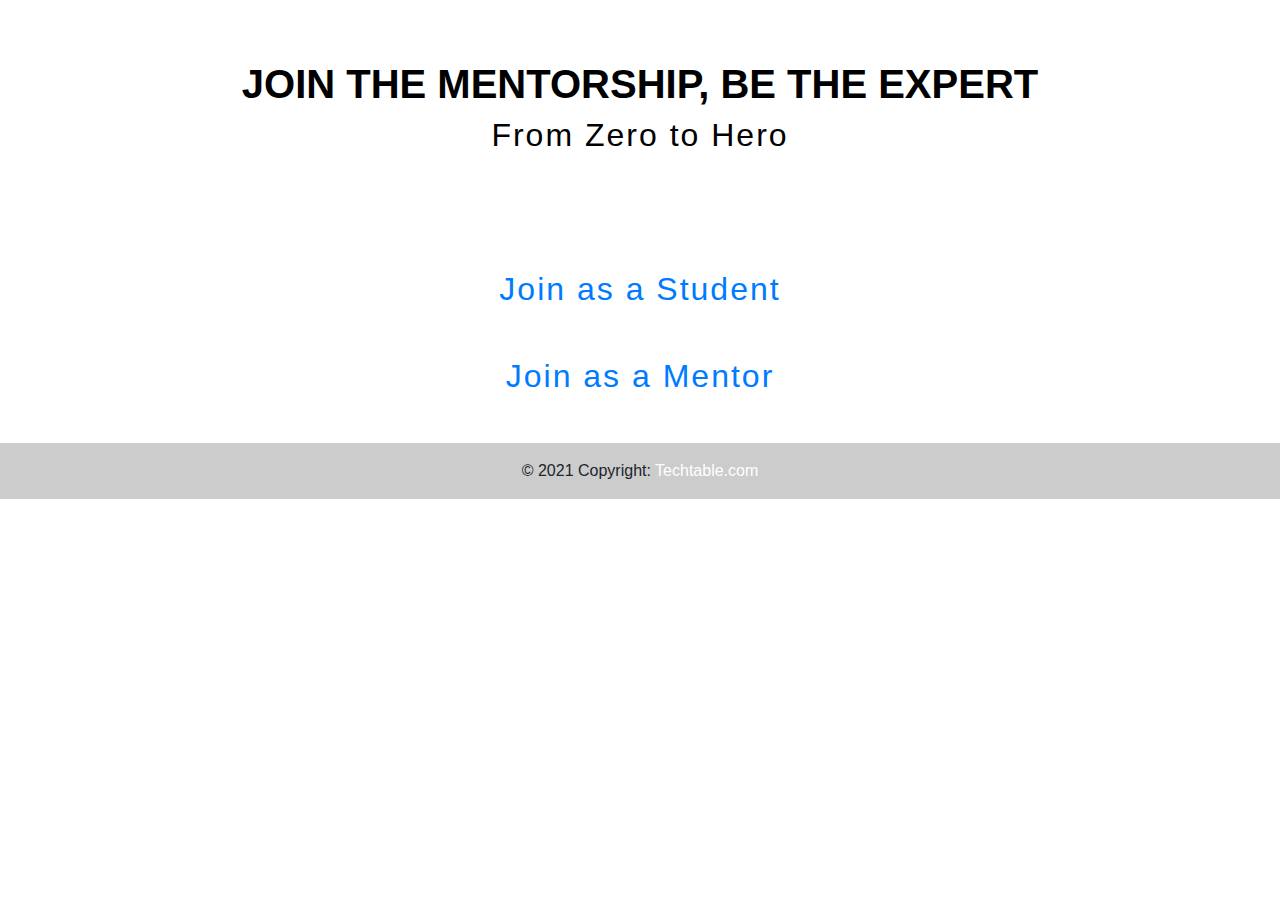
<file: index.html>
<!DOCTYPE html>
<html>
<head>
	 <link rel="stylesheet" href="style.css">
    <link rel="stylesheet" href="https://cdnjs.cloudflare.com/ajax/libs/font-awesome/4.7.0/css/font-awesome.min.css">
	<link rel="stylesheet" href="https://maxcdn.bootstrapcdn.com/bootstrap/4.0.0/css/bootstrap.min.css" integrity="sha384-Gn5384xqQ1aoWXA+058RXPxPg6fy4IWvTNh0E263XmFcJlSAwiGgFAW/dAiS6JXm" crossorigin="anonymous">
	<title>TechTable</title>
</head>

        <header id="home">
            <div class="content-wrap">
           
            <h1 style="color:black;"><b>JOIN THE MENTORSHIP, BE THE EXPERT</b></h1>
           
            <h2 style="color:black;">From Zero to Hero</h2>
            
          </div>
        </header>

        <h2 class="text-center m-5" bgcolor="#ffffff"><a href="index2.html">Join as a Student<a></h2>

        <h2 class="text-center m-5"><a href="form.html">Join as a Mentor<a></h2>
  
  <div class="text-center p-3" style="background-color: rgba(0, 0, 0, 0.2);">
    © 2021 Copyright:
    <a class="text-white" href="https://mdbootstrap.com/">Techtable.com</a>
  </div>
  </footer>
</body>
</html>
</file>
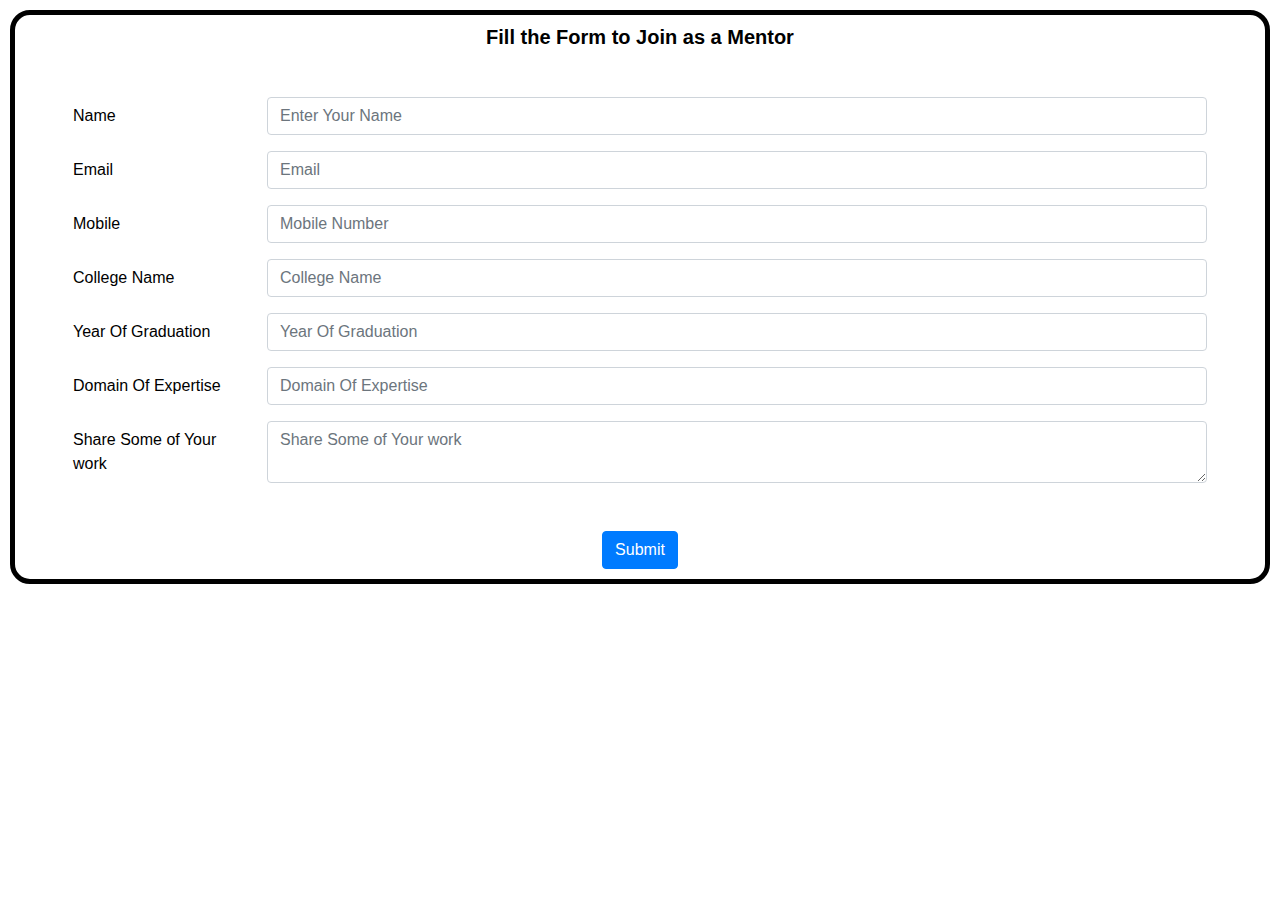
<file: form.html>
<!DOCTYPE html>
<html>
<head>
	<title>Mentor Form</title>
	 <link rel="stylesheet" href="style.css">
	<link rel="stylesheet" href="https://maxcdn.bootstrapcdn.com/bootstrap/4.0.0/css/bootstrap.min.css" integrity="sha384-Gn5384xqQ1aoWXA+058RXPxPg6fy4IWvTNh0E263XmFcJlSAwiGgFAW/dAiS6JXm" crossorigin="anonymous">
</head>
<body>
	<div class="formbody">
	<h5 class="text-center" style="color:black;"><b>Fill the Form to Join as a Mentor</b></h5>
	<form class="m-5">
		<div class="form-group row">
		    <label for="name" class="col-sm-2 col-form-label" style="color:black;">Name</label>
		    <div class="col-sm-10">
		      <input type="text" class="form-control" id="name" placeholder="Enter Your Name">
		    </div>
  		</div>
	  <div class="form-group row">
	    <label for="mail" class="col-sm-2 col-form-label" style="color:black;">Email</label>
	    <div class="col-sm-10">
	      <input type="email" class="form-control" id="email" placeholder="Email">
	    </div>
	  </div>
	  <div class="form-group row">
		    <label for="phone" class="col-sm-2 col-form-label" style="color:black;">Mobile</label>
		    <div class="col-sm-10">
		      <input type="tel" class="form-control" id="phone" placeholder="Mobile Number">
		    </div>
  		</div>
	  <div class="form-group row">
	    <label for="college" class="col-sm-2 col-form-label" style="color:black;">College Name</label>
	    <div class="col-sm-10">
	      <input type="text" class="form-control" id="college" placeholder="College Name">
	    </div>
	  </div>
	  <div class="form-group row">
	    <label for="year" class="col-sm-2 col-form-label" style="color:black;">Year Of Graduation</label>
	    <div class="col-sm-10">
	      <input type="text" class="form-control" id="year" placeholder="Year Of Graduation">
	    </div>
	  </div>
	   <div class="form-group row">
	    <label for="domain" class="col-sm-2 col-form-label" style="color:black;">Domain Of Expertise</label>
	    <div class="col-sm-10">
	      <input type="text" class="form-control" id="domain" placeholder="Domain Of Expertise">
	    </div>
	  </div>
	 <div class="form-group row">
	    <label for="work" class="col-sm-2 col-form-label" style="color:black;">Share Some of Your work</label>
	    <div class="col-sm-10">
	      <textarea class="form-control" id="work" placeholder="Share Some of Your work"></textarea>
	    </div>
	  </div>  
</form>
	 <div class="text-center">
		  <button type="submit" class="btn btn-primary align-center">Submit</button>
	</div>
</div>
</body>
</html>
</file>
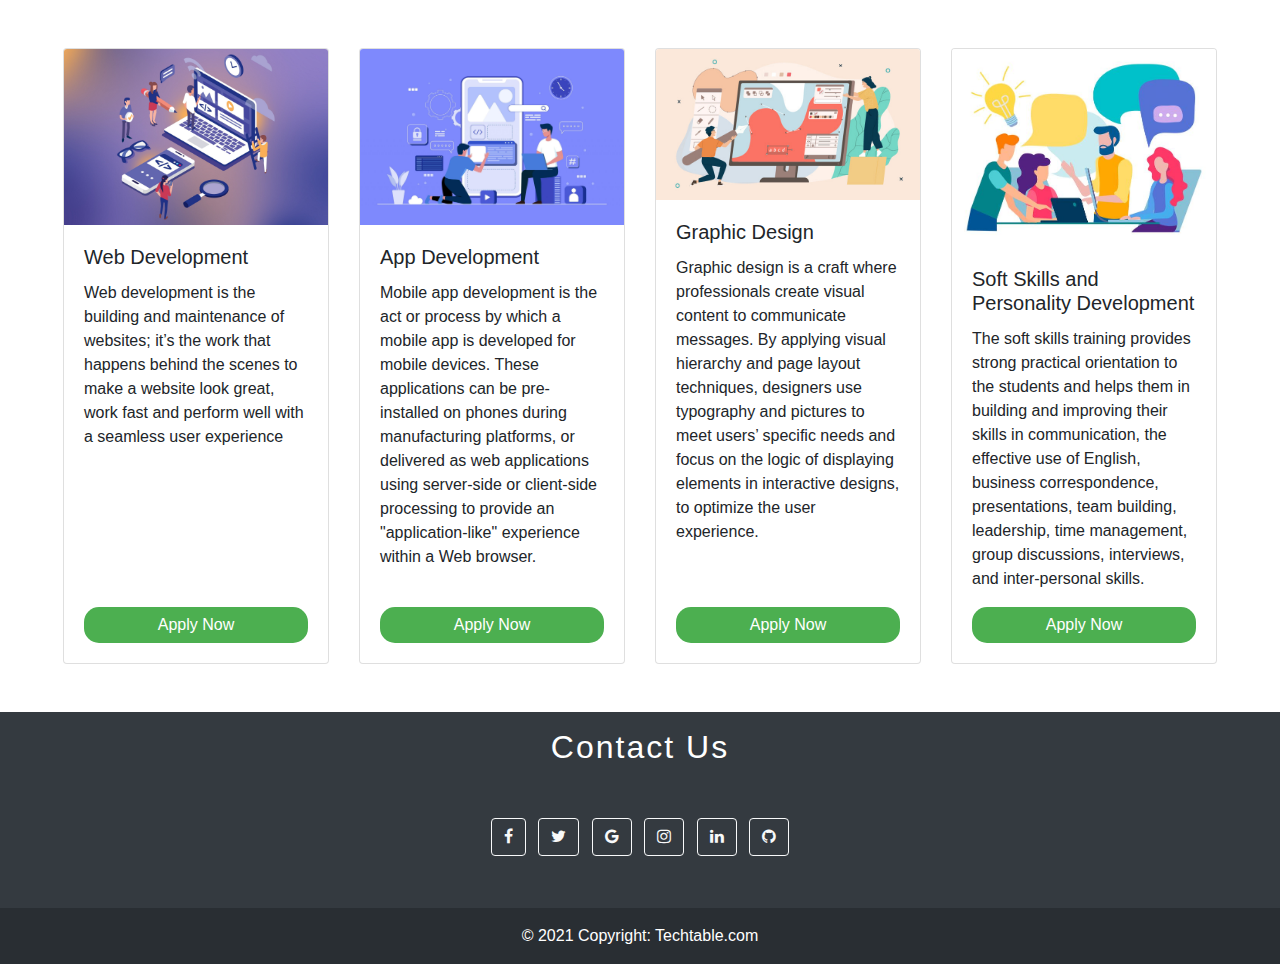
<file: index2.html>
<!DOCTYPE html>
<html>
<head>
	 <link rel="stylesheet" href="style.css">
    <link rel="stylesheet" href="https://cdnjs.cloudflare.com/ajax/libs/font-awesome/4.7.0/css/font-awesome.min.css">
	<link rel="stylesheet" href="https://maxcdn.bootstrapcdn.com/bootstrap/4.0.0/css/bootstrap.min.css" integrity="sha384-Gn5384xqQ1aoWXA+058RXPxPg6fy4IWvTNh0E263XmFcJlSAwiGgFAW/dAiS6JXm" crossorigin="anonymous">
	<title>TechTable</title>
</head>
<body>
	<div class="card-deck m-5">
  <div class="card">
    <img class="card-img-top" src="Images/web.jpg" alt="Web Development">
    <div class="card-body d-flex flex-column">
      <h5 class="card-title">Web Development</h5>
      <p class="card-text">Web development is the building and maintenance of websites; it’s the work that happens behind the scenes to make a website look great, work fast and perform well with a seamless user experience</p>
      <button type="button" class="button mt-auto">Apply Now</button>
    </div>
  </div>
  <div class="card">
    <img class="card-img-top" src="Images/app.jpg" alt="App Development">
    <div class="card-body d-flex flex-column">
      <h5 class="card-title">App Development</h5>
      <p class="card-text">Mobile app development is the act or process by which a mobile app is developed for mobile devices. These applications can be pre-installed on phones during manufacturing platforms, or delivered as web applications using server-side or client-side processing to provide an "application-like" experience within a Web browser.</p>
    <button type="button" class="button mt-auto">Apply Now</button>
    </div>
  </div>
  <div class="card">
    <img class="card-img-top" src="Images/graphic.jpg" alt="Graphic Design">
    <div class="card-body d-flex flex-column">
      <h5 class="card-title">Graphic Design</h5>
      <p class="card-text">Graphic design is a craft where professionals create visual content to communicate messages. By applying visual hierarchy and page layout techniques, designers use typography and pictures to meet users’ specific needs and focus on the logic of displaying elements in interactive designs, to optimize the user experience.</p>
      <button type="button" class="button mt-auto">Apply Now</button>
    </div>
  </div>
  <div class="card">
    <img class="card-img-top" src="Images/softskills.jpg" alt="Soft Skills and personality Development">
    <div class="card-body d-flex flex-column">
      <h5 class="card-title">Soft Skills and Personality Development</h5>
      <p class="card-text"> The soft skills training provides strong practical orientation to the students and helps them in building and improving their skills in communication, the effective use of English, business correspondence, presentations, team building, leadership, time management, group discussions, interviews, and inter-personal skills.</p>
      <button type="button" class="button mt-auto">Apply Now</button>
    </div>
  </div>
</div>

<footer class="bg-dark text-center text-white">
  
  <h2 class="p-3">Contact Us</h2>
  <div class="container p-4 pb-0">
    <section class="mb-4">
      <a class="btn btn-outline-light btn-floating m-1" href="#!" role="button">
       <i class="fa fa-facebook"></i
      ></a>
      <a class="btn btn-outline-light btn-floating m-1" href="#!" role="button"
        ><i class="fa fa-twitter"></i
      ></a>
      <a class="btn btn-outline-light btn-floating m-1" href="#!" role="button"
        ><i class="fa fa-google"></i
      ></a>

      <a class="btn btn-outline-light btn-floating m-1" href="#!" role="button"
        ><i class="fa fa-instagram"></i
      ></a>

      <a class="btn btn-outline-light btn-floating m-1" href="#!" role="button"
        ><i class="fa fa-linkedin"></i
      ></a>

      <a class="btn btn-outline-light btn-floating m-1" href="#!" role="button"
        ><i class="fa fa-github"></i
      ></a>
    </section>
  </div>

  <div class="text-center p-3" style="background-color: rgba(0, 0, 0, 0.2);">
    © 2021 Copyright:
    <a class="text-white" href="https://mdbootstrap.com/">Techtable.com</a>
  </div>
</footer>
</body>
</html>
</file>
<file: style.css>
html {
  box-sizing: border-box;
  scroll-behavior: smooth;
}

body {
  color: #343434;
  margin: 0;
  padding: 0;
  font-family: "Avenir Next", Calibri, Verdana, sans-serif;
  font-size: 15px;
  line-height: 1.5;
  border: none;
}

h1 {
  font-size: 70px;
  line-height: 1;
  text-align: center;
  font-weight: bolder;
  color: white;
}

h2 {
  font-size: 45px;
  position: relative;
  font-family: calibri;
  letter-spacing: 2px;
  color: white;
  text-align: center;
}
.content-wrap {
  max-width: 800px;
  width: 85%;
  margin: 0 auto;
  padding: 60px 0;
}

.card:hover
{
  transition: transform 0.2s ease;
}
.button {
  background-color: #4CAF50;
  border: none;
  color: white;
  padding: 6px;
  text-align: center;
  text-decoration: none;
  display: inline-block;
  font-size: 16px;
  border-radius: 15px;
}
.formbody
{
	margin: 10px;
	padding:10px;
	border: 5px solid black;
	border-radius: 20px;
}
</file>
